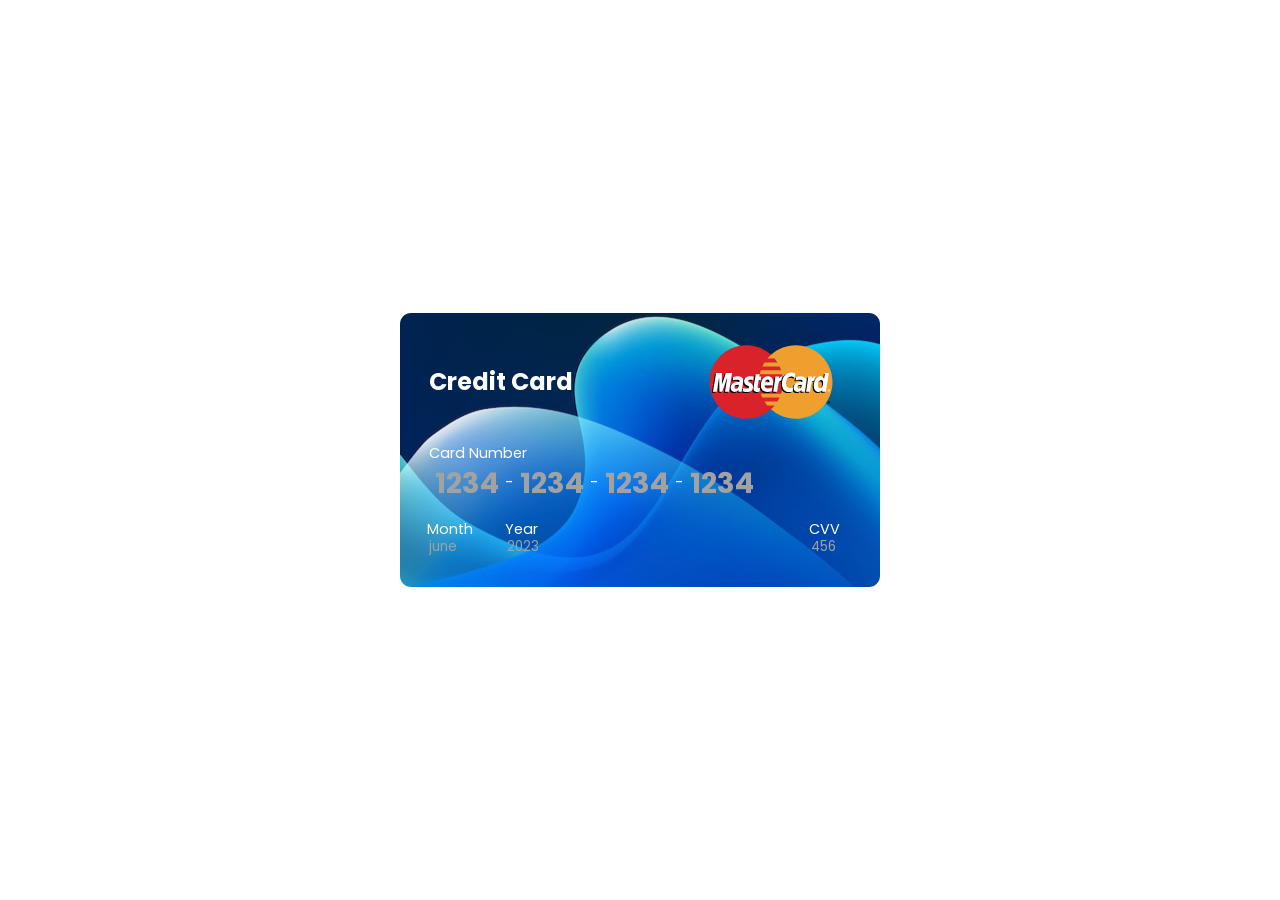
<file: Part #01 - Credit Card/index.html>
<!DOCTYPE html>
<html lang="en">
  <head>
    <meta charset="UTF-8" />
    <meta name="viewport" content="width=device-width, initial-scale=1.0" />
    <link rel="stylesheet" href="./styles/main.css" />
    <title>Credit Card</title>
  </head>
  <body>
    <div class="container">
      <div class="card">
        <div class="header">
          <h1>Credit Card</h1>
          <img
            src="./assets/media/mastercard.svg"
            alt="master-img"
            class="master-img"
          />
        </div>
        <div class="card-num">
          <label for="num">Card Number</label>
          <div class="row-num">
            <input type="text" id="num" maxlength="4" placeholder="1234" />
            <span>-</span>
            <input type="text" id="num" maxlength="4" placeholder="1234" />
            <span>-</span>
            <input type="text" id="num" maxlength="4" placeholder="1234" />
            <span>-</span>
            <input type="text" id="num" maxlength="4" placeholder="1234" />
          </div>
        </div>
        <div class="card-info">
          <div class="row-info">
            <label for="month">Month</label>
            <input type="text" id="month" placeholder="june" />
          </div>
          <div class="row-info">
            <label for="year">Year</label>
            <input type="number" id="year" placeholder="2023" />
          </div>
          <div class="row-info">
            <label for="cvv">CVV</label>
            <input type="number" id="cvv" placeholder="456" />
          </div>
        </div>
      </div>
    </div>
  </body>
</html>
</file>
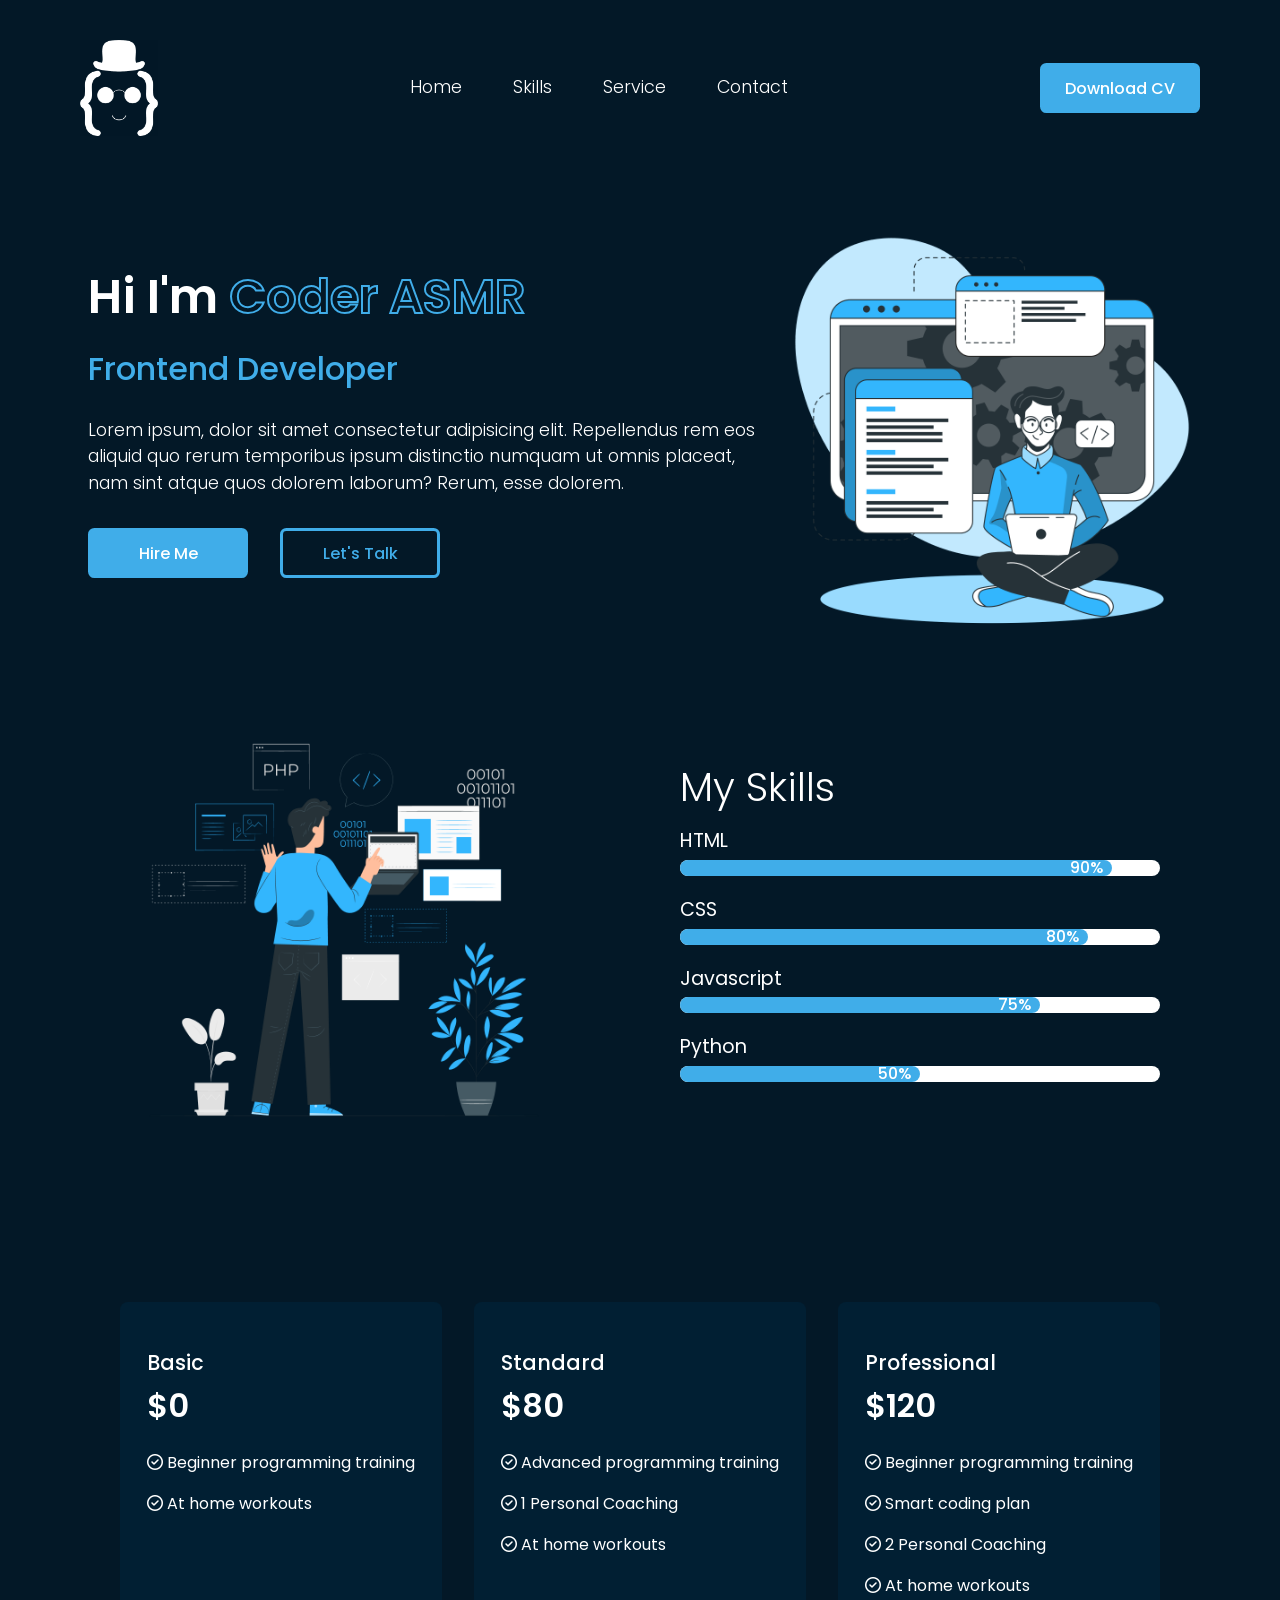
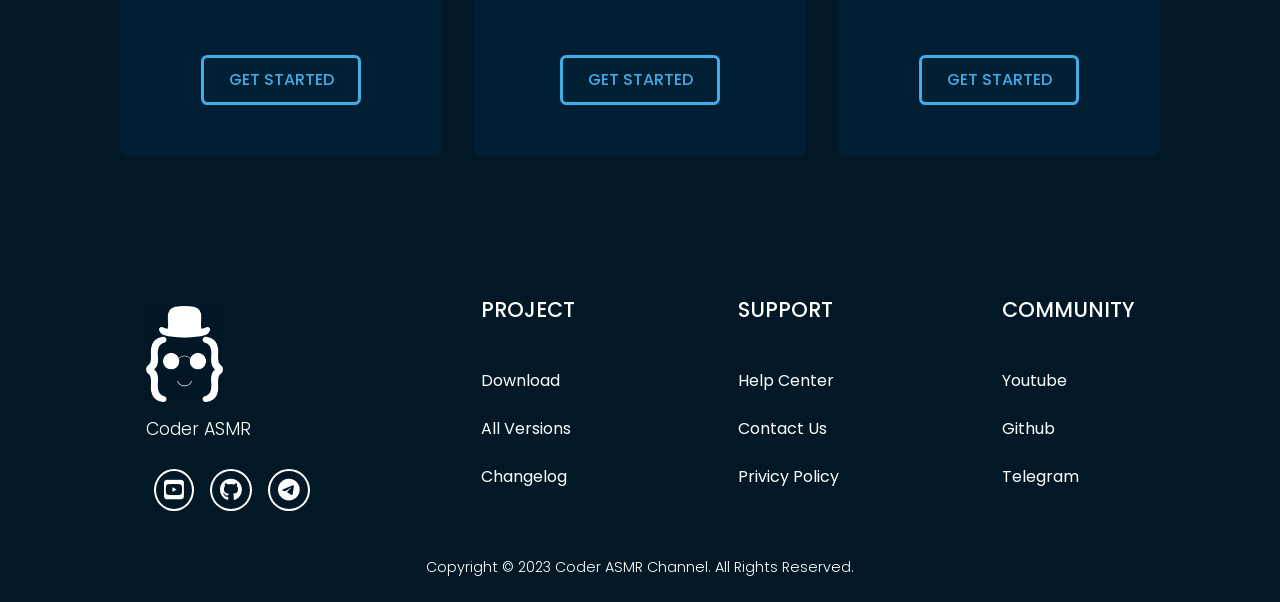
<file: Part #02 - Personal Portfolio/index.html>
<!DOCTYPE html>
<html lang="en">
  <head>
    <meta charset="UTF-8" />
    <meta name="viewport" content="width=device-width, initial-scale=1.0" />
    <link rel="stylesheet" href="./styles/main.css" />
    <link
      rel="stylesheet"
      href="https://cdnjs.cloudflare.com/ajax/libs/font-awesome/6.4.2/css/all.min.css"
      integrity="sha512-z3gLpd7yknf1YoNbCzqRKc4qyor8gaKU1qmn+CShxbuBusANI9QpRohGBreCFkKxLhei6S9CQXFEbbKuqLg0DA=="
      crossorigin="anonymous"
      referrerpolicy="no-referrer"
    />
    <title>Personal Portfolio</title>
  </head>
  <body>
    <div class="navbar">
      <div class="nav-logo">
        <img src="./assets/media/CoderASMR.png" alt="logo" />
      </div>
      <ul class="nav-link">
        <li class="link">
          <a href="#Home">Home</a>
        </li>
        <li class="link">
          <a href="#Skills">Skills</a>
        </li>
        <li class="link">
          <a href="#Service">Service</a>
        </li>
        <li class="link">
          <a href="#Contact">Contact</a>
        </li>
      </ul>
      <button class="btn nav-btn">Download CV</button>
    </div>
    <header class="container">
      <div class="content">
        <h1>
          Hi I'm
          <span>Coder ASMR</span>
        </h1>
        <h3>Frontend Developer</h3>
        <p>
          Lorem ipsum, dolor sit amet consectetur adipisicing elit. Repellendus
          rem eos aliquid quo rerum temporibus ipsum distinctio numquam ut omnis
          placeat, nam sint atque quos dolorem laborum? Rerum, esse dolorem.
        </p>
        <div class="button-wrapper">
          <button class="btn btn1">Hire Me</button>
          <button class="btn btn2">Let's Talk</button>
        </div>
      </div>
      <div class="image">
        <img src="./assets/media/coding.png" alt="img" />
      </div>
    </header>
    <section class="container">
      <div class="image">
        <img src="./assets/media/skill.png" alt="img" />
      </div>
      <div class="skill-area">
        <h1>My Skills</h1>
        <div class="skill">
          <div class="skill-title">HTML</div>
          <div class="skill-bar"></div>
          <div class="html skill-fill">
            <span class="skill-percent">90%</span>
          </div>
        </div>
        <div class="skill">
          <div class="skill-title">CSS</div>
          <div class="skill-bar"></div>
          <div class="css skill-fill">
            <span class="skill-percent">80%</span>
          </div>
        </div>
        <div class="skill">
          <div class="skill-title">Javascript</div>
          <div class="skill-bar"></div>
          <div class="javascript skill-fill">
            <span class="skill-percent">75%</span>
          </div>
        </div>
        <div class="skill">
          <div class="skill-title">Python</div>
          <div class="skill-bar"></div>
          <div class="Python skill-fill">
            <span class="skill-percent">50%</span>
          </div>
        </div>
      </div>
    </section>
    <section class="container">
      <div class="service">
        <div class="card">
          <div class="card-detail">
            <h1>Basic</h1>
            <h3>$0</h3>
            <p>
              <i class="fa-regular fa-circle-check"></i>
              Beginner programming training
            </p>
            <p>
              <i class="fa-regular fa-circle-check"></i>
              At home workouts
            </p>
          </div>
          <button class="btn btn-service">get started</button>
        </div>
        <div class="card">
          <div class="card-detail">
            <h1>Standard</h1>
            <h3>$80</h3>
            <p>
              <i class="fa-regular fa-circle-check"></i>
              Advanced programming training
            </p>
            <p>
              <i class="fa-regular fa-circle-check"></i>
              1 Personal Coaching
            </p>
            <p>
              <i class="fa-regular fa-circle-check"></i>
              At home workouts
            </p>
          </div>
          <button class="btn btn-service">get started</button>
        </div>
        <div class="card">
          <div class="card-detail">
            <h1>Professional</h1>
            <h3>$120</h3>
            <p>
              <i class="fa-regular fa-circle-check"></i>
              Beginner programming training
            </p>
            <p>
              <i class="fa-regular fa-circle-check"></i>
              Smart coding plan
            </p>
            <p>
              <i class="fa-regular fa-circle-check"></i>
              2 Personal Coaching
            </p>
            <p>
              <i class="fa-regular fa-circle-check"></i>
              At home workouts
            </p>
          </div>
          <button class="btn btn-service">get started</button>
        </div>
      </div>
    </section>
    <footer class="container">
      <div class="footer">
        <div class="footer-top">
          <div class="column">
            <div class="nav-logo">
              <img src="./assets/media/CoderASMR.png" alt="logo" />
            </div>
            <p>Coder ASMR</p>
            <div class="social">
              <a href="#youtube">
                <i class="fa-brands fa-square-youtube"></i>
              </a>
              <a href="#github">
                <i class="fa-brands fa-github"></i>
              </a>
              <a href="#telegram">
                <i class="fa-brands fa-telegram"></i>
              </a>
            </div>
          </div>
          <div class="column">
            <h3>Project</h3>
            <a href="#Download">Download</a>
            <a href="#All Versions">All Versions</a>
            <a href="#Changelog">Changelog</a>
          </div>
          <div class="column">
            <h3>support</h3>
            <a href="#Help Center">Help Center</a>
            <a href="#Contact Us">Contact Us</a>
            <a href="#Privicy Policy">Privicy Policy</a>
          </div>
          <div class="column">
            <h3>Community</h3>
            <a href="#Youtube">Youtube</a>
            <a href="#Github">Github</a>
            <a href="#Telegram">Telegram</a>
          </div>
        </div>
        <div class="footer-bottom">
          <p>Copyright © 2023 Coder ASMR Channel. All Rights Reserved.</p>
        </div>
      </div>
    </footer>
  </body>
</html>
</file>
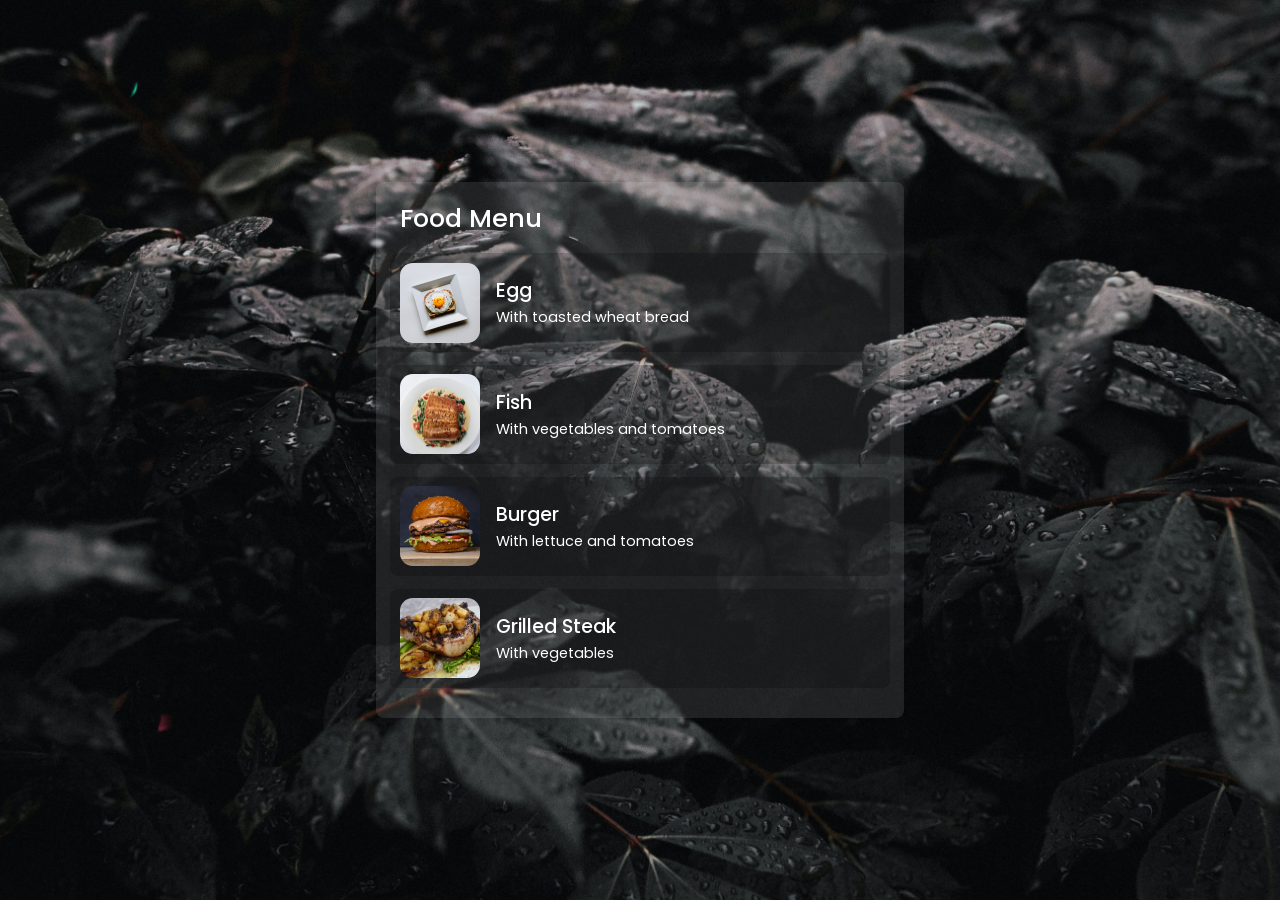
<file: Part #03 - Glassmorphism Menu/index.html>
<!DOCTYPE html>
<html lang="en">
  <head>
    <meta charset="UTF-8" />
    <meta name="viewport" content="width=device-width, initial-scale=1.0" />
    <link rel="stylesheet" href="./styles/main.css" />
    <title>Glassmorphism Menu</title>
  </head>
  <body>
    <div class="container">
      <h1>Food Menu</h1>
      <div class="list">
        <div class="item">
          <div class="food-img">
            <img src="./assets/media/Egg.jpg" alt="img" />
          </div>
          <div class="content">
            <button class="btn">
              <span>$</span>
              100
            </button>
            <h2>Egg</h2>
            <p>With toasted wheat bread</p>
          </div>
        </div>
        <div class="item">
          <div class="food-img">
            <img src="./assets/media/Fish.jpg" alt="img" />
          </div>
          <div class="content">
            <button class="btn">
              <span>$</span>
              120
            </button>
            <h2>Fish</h2>
            <p>With vegetables and tomatoes</p>
          </div>
        </div>
        <div class="item">
          <div class="food-img">
            <img src="./assets/media/Burger.jpg" alt="img" />
          </div>
          <div class="content">
            <button class="btn">
              <span>$</span>
              600
            </button>
            <h2>Burger</h2>
            <p>With lettuce and tomatoes</p>
          </div>
        </div>
        <div class="item">
          <div class="food-img">
            <img src="./assets/media/Grilled Steak.jpg" alt="img" />
          </div>
          <div class="content">
            <button class="btn">
              <span>$</span>
              340
            </button>
            <h2>Grilled Steak</h2>
            <p>With vegetables</p>
          </div>
        </div>
      </div>
    </div>
  </body>
</html>
</file>
<file: Part #01 - Credit Card/styles/main.css>
@import "./reset.css";
@import "./public.css";
@import "./responsive.css";
</file>
<file: Part #02 - Personal Portfolio/styles/main.css>
@import "./reset.css";
@import "./public.css";
@import "./responsive.css";
</file>
<file: Part #03 - Glassmorphism Menu/styles/main.css>
@import "./reset.css";
@import "./public.css";
</file>
